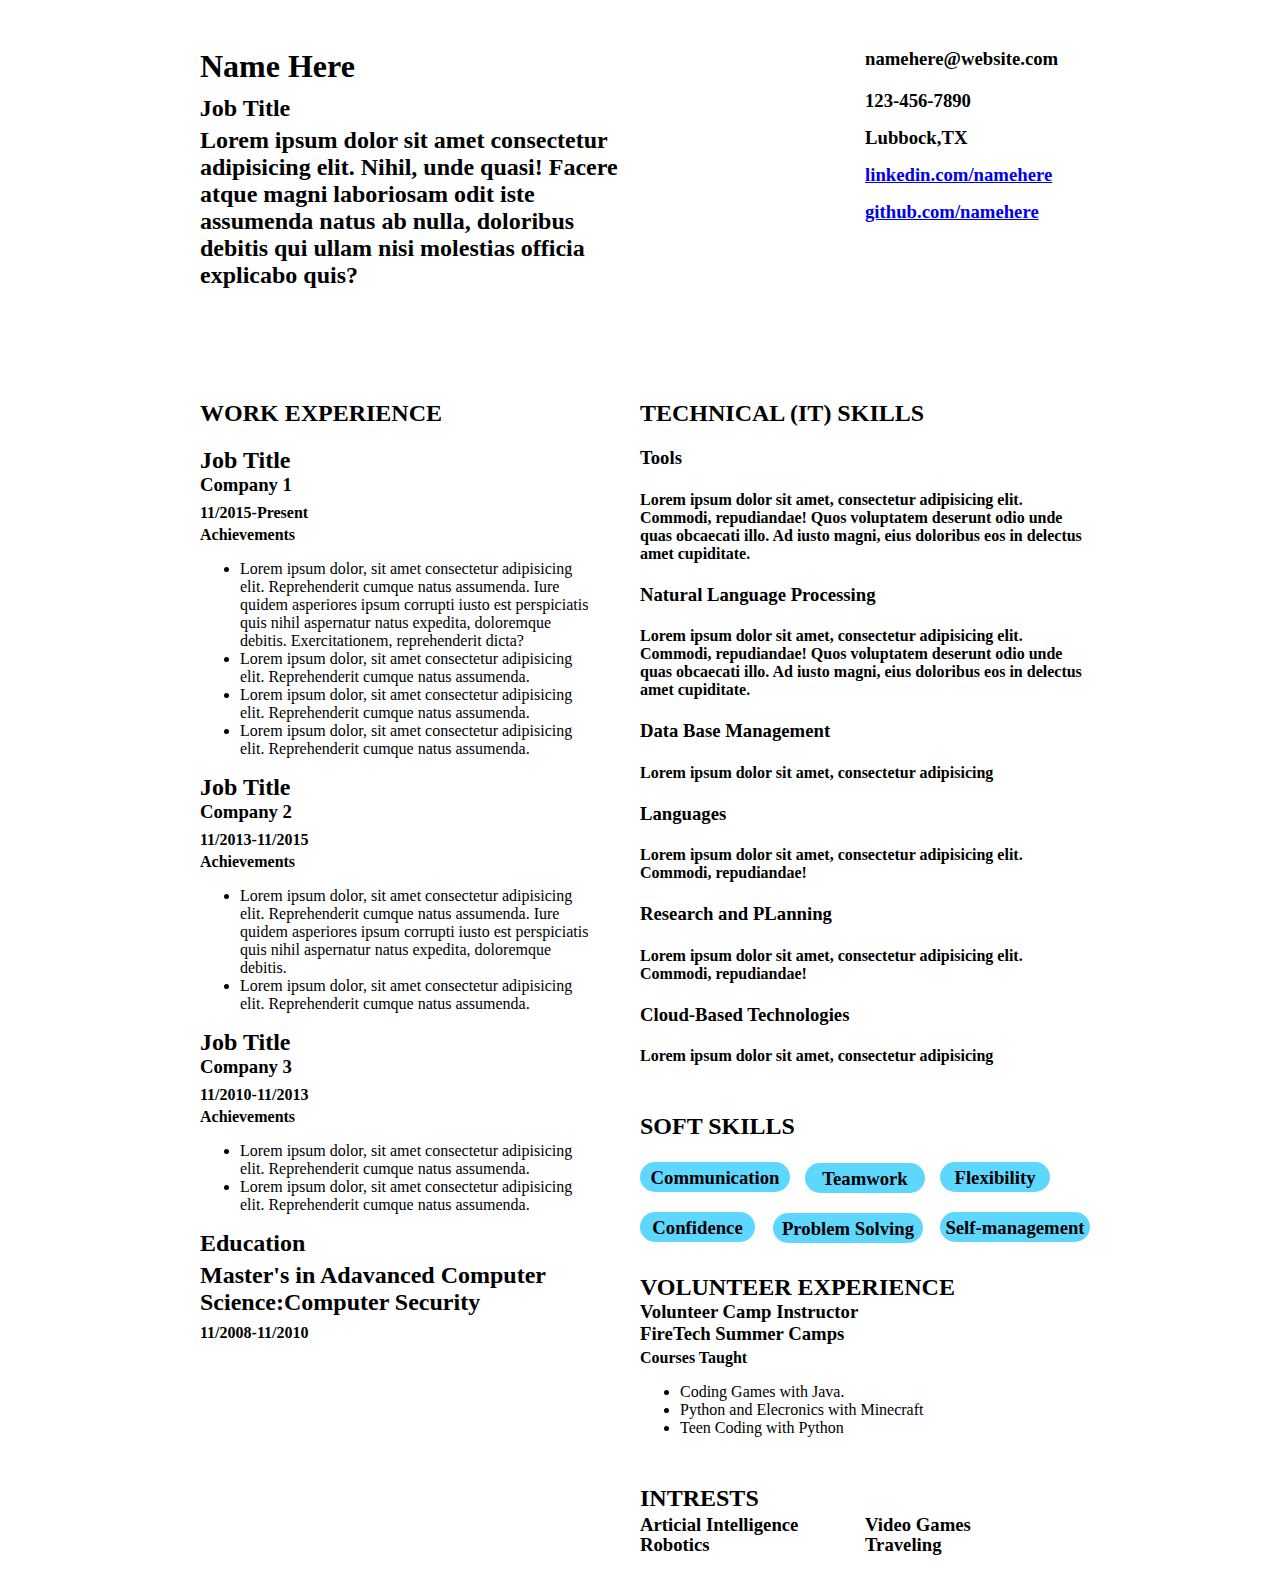
<file: resume.html>
<html lang="en">
<head>
  <meta charset="UTF-8">
  <meta name="viewport" content="width=device-width, initial-scale=1.0">
  <title>Resume</title>
  <link rel="stylesheet" href="resume-style.css">
</head>
<body>
  <div class="main-container">
    <div class="resume-container">
      <div class="header">
        <h1 class="Name">Name Here</h1>
        <h2 class="Job-Title">Job Title</h2>
        <h2 class="Summary"> Lorem ipsum dolor sit amet consectetur adipisicing elit. Nihil, unde quasi! Facere atque magni laboriosam odit iste assumenda natus ab nulla, doloribus debitis qui ullam nisi molestias officia explicabo quis? </h2>
        <h3 class="email">namehere@website.com</h3>
        <h3 class="Phone">123-456-7890</h3>
        <h3 class="City">Lubbock,TX</h3>
        <h3 class="Linkedin"> <a href="linkedin.com">linkedin.com/namehere</a> </h3>
        <h3 class="github"> <a href="github.com">github.com/namehere</a></h3>
      </div>
      <div class="skills-container">

      
        <div class="skills-info-1">
          <h2>WORK EXPERIENCE</h2>
          <h2 class="Job_Title">Job Title</h2>
          <h3 class="Company">Company 1</h3>
          <h4 class="Date">11/2015-Present</h4>
          <h4 class="Achievements">Achievements</h4>
          <ul>
            <li>Lorem ipsum dolor, sit amet consectetur adipisicing elit. Reprehenderit cumque natus assumenda. Iure quidem asperiores ipsum corrupti iusto est perspiciatis quis nihil aspernatur natus expedita, doloremque debitis. Exercitationem, reprehenderit dicta?</li>
            <li>Lorem ipsum dolor, sit amet consectetur adipisicing elit. Reprehenderit cumque natus assumenda.</li>
            <li>Lorem ipsum dolor, sit amet consectetur adipisicing elit. Reprehenderit cumque natus assumenda.</li>
            <li>Lorem ipsum dolor, sit amet consectetur adipisicing elit. Reprehenderit cumque natus assumenda.</li>
          </ul>
          <h2 class="Job_Title">Job Title</h2>
          <h3 class="Company">Company 2</h3>
          <h4 class="Date">11/2013-11/2015</h4>
          <h4 class="Achievements">Achievements</h4>
          <ul>
            <li>Lorem ipsum dolor, sit amet consectetur adipisicing elit. Reprehenderit cumque natus assumenda. Iure quidem asperiores ipsum corrupti iusto est perspiciatis quis nihil aspernatur natus expedita, doloremque debitis.</li>
            <li>Lorem ipsum dolor, sit amet consectetur adipisicing elit. Reprehenderit cumque natus assumenda.</li>
          </ul>
          <h2 class="Job_Title">Job Title</h2>
          <h3 class="Company">Company 3</h3>
          <h4 class="Date">11/2010-11/2013</h4>
          <h4 class="Achievements">Achievements</h4>
          <ul>
            <li>Lorem ipsum dolor, sit amet consectetur adipisicing elit. Reprehenderit cumque natus assumenda.</li>
            <li>Lorem ipsum dolor, sit amet consectetur adipisicing elit. Reprehenderit cumque natus assumenda.</li>
          </ul>
          <h2 class="Job_Title">Education</h2>
          <h2 class="Degree">Master's in Adavanced Computer Science:Computer Security</h2>
          <h4 class="Date">11/2008-11/2010</h4>

        </div>
        <div class="skills-info-2">
          <div class="tech-skills">
            <h2>TECHNICAL (IT) SKILLS</h2>
            <h3 class="IT_skills">Tools</h3>
            <h4 class="programs">Lorem ipsum dolor sit amet, consectetur adipisicing elit. Commodi, repudiandae! Quos voluptatem deserunt odio unde quas obcaecati illo. Ad iusto magni, eius doloribus eos in delectus amet cupiditate.</h4>
            <h3 class="IT_skills">Natural Language Processing</h3>
            <h4 class="programs">Lorem ipsum dolor sit amet, consectetur adipisicing elit. Commodi, repudiandae! Quos voluptatem deserunt odio unde quas obcaecati illo. Ad iusto magni, eius doloribus eos in delectus amet cupiditate.</h4>
            <h3 class="IT_skills">Data Base Management</h3>
            <h4 class="programs">Lorem ipsum dolor sit amet, consectetur adipisicing</h4>
            <h3 class="IT_skills">Languages</h3>
            <h4 class="programs">Lorem ipsum dolor sit amet, consectetur adipisicing elit. Commodi, repudiandae!</h4>
            <h3 class="IT_skills">Research and PLanning</h3>
            <h4 class="programs">Lorem ipsum dolor sit amet, consectetur adipisicing elit. Commodi, repudiandae!</h4>
            <h3 class="IT_skills">Cloud-Based Technologies</h3>
            <h4 class="programs">Lorem ipsum dolor sit amet, consectetur adipisicing</h4>

          </div>

          <div class="other-skills">
            <h2 class="os0">SOFT SKILLS</h2>
            <h3 class="ost1">Communication</h3>      
            <h3 class="ost2">Teamwork</h3>
            <h3 class="ost3">Flexibility</h3>
            <h3 class="ost4">Confidence</h3>
            <h3 class="ost5">Problem Solving</h3>
            <h3 class="ost6">Self-management</h3>
           

          </div>
          <div class="volunteer">
            <h2 class="volunteer1">VOLUNTEER EXPERIENCE</h2>
            <h3 class="instuctor">Volunteer Camp Instructor</h3>
            <h3 class="Company">FireTech Summer Camps</h3>
            <h4 class="Achievements">Courses Taught</h4>
            <ul>
              <li>Coding Games with Java.</li>
              <li>Python and Elecronics with Minecraft</li>
              <li>Teen Coding with Python</li>
            </ul>
          </div>
          <div class="intrests">
            <h2 class="intrests1">INTRESTS</h2>
            <h3 class="intrests2">Articial Intelligence</h3>
            <h3 class="intrests3">Video Games</h3>
            <h3 class="intrests4">Robotics</h3>
            <h3 class="intrests5">Traveling</h3>
          </div>

        </div>
        
      </div>
    </div>

  </div>
</body>
</html>
</file>
<file: resume-style.css>
.main-container{
  display: flex;
  justify-content: center;
  width: 100%;
  height: auto;
  
}

.resume-container{
  display: grid;
  grid-template-columns: 100%;
  grid-template-rows: 15% 85%;
  width: 900;
  height: 1550;
  margin: 10px;
  
  
}

.header{
  display: grid;
  width: auto;
  height: 20%;
  grid-template-columns: 55% 20% 25%;
  grid-template-rows: 1fr 1fr 1fr 1fr 1fr 1fr 1fr;
  
 
  
  
}
.Name{
  grid-row-start: 2;
  grid-row-end: 3;
  grid-column-start: 1;
  grid-column-end: 2;
  margin: 30 60 5 10;
}
.Job-Title{
  grid-row-start: 3;
  grid-row-end: 4;
  grid-column-start: 1;
  grid-column-end: 2;
  margin: 5 60 5 9.8;
}
.Summary{
  grid-row-start: 4;
  grid-row-end: 7;
  grid-column-start: 1;
  grid-column-end: 2;
  margin: 0 60 5 10;
}
.email{
  grid-row-start: 2;
  grid-row-end: 3;
  grid-column-start: 3;
  grid-column-end: 4;
  margin: 30 60 0 0;
}
.Phone{
  grid-row-start: 3;
  grid-row-end: 4;
  grid-column-start: 3;
  grid-column-end: 4;
  margin: 0 60 0 0;
}
.City{
  grid-row-start: 4;
  grid-row-end: 5;
  grid-column-start: 3;
  grid-column-end: 4;
  margin: 0 60 0 0;
}
.Linkedin{
  grid-row-start:5 ;
  grid-row-end: 6;
  grid-column-start: 3;
  grid-column-end: 4;
  margin: 15 60 0 0;
}
.github{
  grid-row-start: 6;
  grid-row-end: 7;
  grid-column-start:3;
  grid-column-end: 4;
  margin: 15 60 0 0;
}

.skills-container{
  display: grid;
  grid-template-columns: 50% 50%;
  width: auto;
  height: 80%;
  
  
}
.skills-info-1{
  
  width: auto;
  height: auto;
  margin: 130 50 0 10;
  border: 20 50 30 2;
  
}
.Job_Title{
  margin: 0;
}
.Company{
  margin: 0;
}
.Date{
  margin: 8 0 0 0;
}
.Achievements{
  margin: 4 0 0 0;
}
.Degree{
  margin: 5 0 0 0;
}

.skills-info-2{
  display: grid;
  grid-template-rows: 55% 15% 20% 10%;
  width: auto;
  height: auto;
  margin: 130 10 0 0;
  
}

.other-skills{
  display: grid;
  grid-template-columns: 150px 150px 150px;
  grid-template-rows: 50px 50px 50px;
  margin: 50 0 0 0;
  
  
  
}
.os0{
  grid-row-start: 1;
  grid-row-end: 2;
  grid-column-start:1;
  grid-column-end: 4;
}
.ost1{
  display: flex;
  justify-content: center;
  grid-row-start: 2;
  grid-row-end: 3;
  grid-column-start:1;
  grid-column-end: 2;
  border-radius: 15px;
  background-color: rgba(0, 191, 255, 0.63);
  box-sizing: border-box;
  width: 150px;
  height: 30px;
  padding: 5 0 0 0;
  
}
.ost2{
  display: flex;
  justify-content: center;
  grid-row-start: 2;
  grid-row-end: 3;
  grid-column-start:2;
  grid-column-end: 3;
  border-radius: 15px;
  background-color: rgba(0, 191, 255, 0.63);
  box-sizing: border-box;
  width: 120px;
  height: 30px;
  padding: 5 0 0 0;
  margin: 20 0 0 15;
}
.ost3{
  display: flex;
  justify-content: center;
  grid-row-start: 2;
  grid-row-end: 3;
  grid-column-start:3;
  grid-column-end: 4;
  border-radius: 15px;
  background-color: rgba(0, 191, 255, 0.63);
  box-sizing: border-box;
  width: 110px;
  height: 30px;
  padding: 5 0 0 0;
}
.ost4{
  display: flex;
  justify-content: center;
  grid-row-start: 3;
  grid-row-end: 4;
  grid-column-start:1;
  grid-column-end: 2;
  border-radius: 15px;
  background-color: rgba(0, 191, 255, 0.63);
  box-sizing: border-box;
  width: 115px;
  height: 30px;
  padding: 5 0 0 0;
}
.ost5{
  display: flex;
  justify-content: center;
  grid-row-start: 3;
  grid-row-end: 4;
  grid-column-start:1;
  grid-column-end: 3;
  border-radius: 15px;
  background-color: rgba(0, 191, 255, 0.63);
  box-sizing: border-box;
  width: 150px;
  height: 30px;
  padding: 5 0 0 0;
  margin: 20 40 50 133;
}
.ost6{
  display: flex;
  justify-content: center;
  grid-row-start: 3;
  grid-row-end: 4;
  grid-column-start:3;
  grid-column-end: 4;
  border-radius: 15px;
  background-color: rgba(0, 191, 255, 0.63);
  box-sizing: border-box;
  width: 150px;
  height: 30px;
  padding: 5 0 0 0;
}
.volunteer{
  margin: 50 0 0 0;
}
.volunteer1{
  margin: 0;
}
.instuctor{
  margin: 0;
}
.intrests{
  display: grid;
  grid-template-columns: 50% 50%;
  grid-template-rows:  30px 20px 20px;


}
.intrests1{
  grid-row-start: 1;
  grid-row-end: 2;
  grid-column-start: 1;
  grid-column-end: 3;

}
.intrests2{
  grid-row-start: 2;
  grid-row-end: 3;
  grid-column-start: 1;
  grid-column-end: 2;
}
.intrests3{
  grid-row-start: 2;
  grid-row-end: 3;
  grid-column-start: 2;
  grid-column-end: 3;
}
.intrests4{
  grid-row-start: 3;
  grid-row-end: 4;
  grid-column-start: 1;
  grid-column-end: 2;
}
.intrests5{
  grid-row-start: 3;
  grid-row-end: 4;
  grid-column-start: 2;
  grid-column-end: 3;
}

}
</file>
